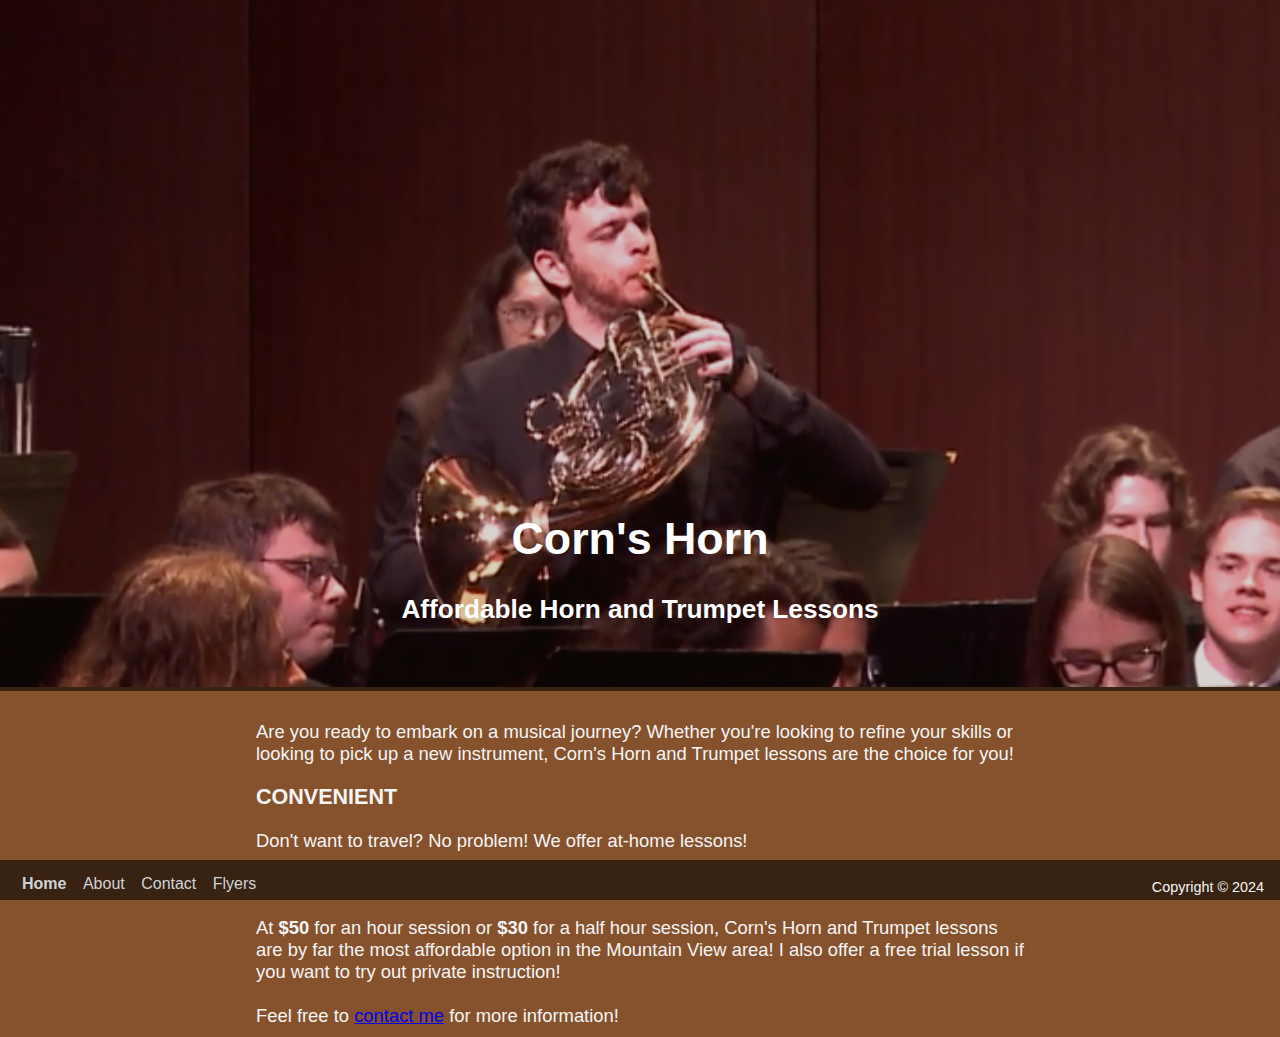
<file: index.html>
<!DOCTYPE html>
<html>
    <head>
        <meta charset="utf-8">
        <meta http-equiv="X-UA-Compatible" content="IE=edge">
        <title>Corn Brass</title>
        <meta name="description" content="French Horn and Trumpet Lessons">
        <meta name="viewport" content="width=device-width, initial-scale=1">
        <link rel="stylesheet" href="index.css">
    </head>
    <body>
        <div class="container center">
            <img class="background-image" src="/action-pic.png" width="100%">
            <div class="bottom">
                <h1>Corn's Horn</h1>
                <h3>Affordable Horn and Trumpet Lessons</h3>    
            </div>
        </div>

        <div class="blurb">
            Are you ready to embark on a musical journey? 
            Whether you're looking to refine your skills or looking to pick up a new instrument, 
            Corn's Horn and Trumpet lessons are the choice for you!
            <h3>CONVENIENT</h3>
            Don't want to travel? No problem! We offer at-home lessons!
            <h3>AFFORDABLE</h3>
            At <b>$50</b> for an hour session or <b>$30</b> for a half hour session, 
            Corn's Horn and Trumpet lessons are by far the most affordable option in the Mountain View area!
            I also offer a free trial lesson if you want to try out private instruction!
            <br><br>
            Feel free to <a href="contact.html">contact me</a> for more information!
        </div>



        <script src="" async defer></script>
    </body>

    <footer>
        <div class="row copyright">
            <div class="footer-menu">
                <a href="index.html"><b>Home</b></a>
                <a href="about.html">About</a>
                <a href="contact.html">Contact</a>
                <a href="flyers.html">Flyers</a>
            </div>
            <p>Copyright &copy; 2024</p>
        </div>
    </footer>
</html>
</file>
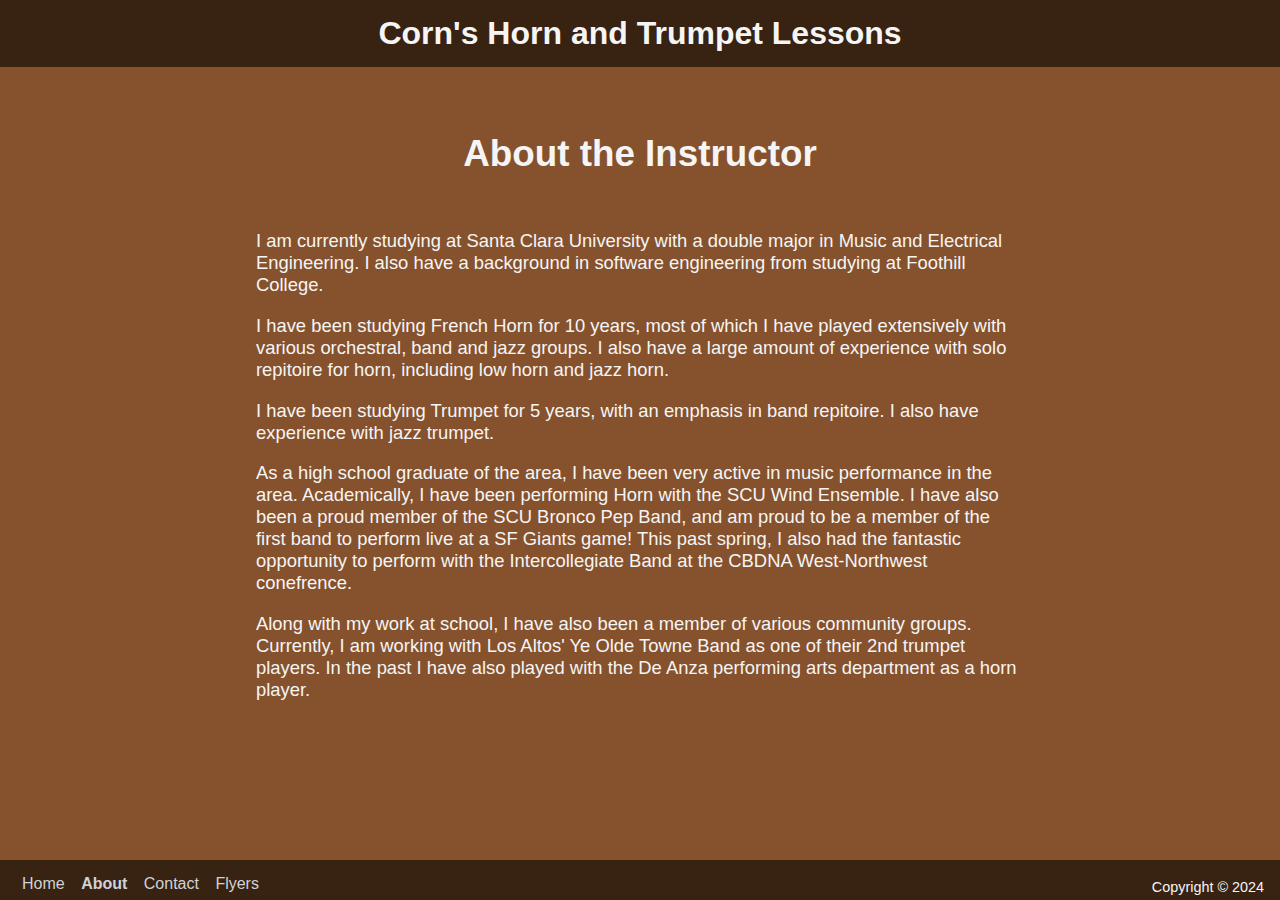
<file: about.html>
<!DOCTYPE html>
<html>

<head>
    <meta charset="utf-8" />
    <meta http-equiv="X-UA-Compatible" content="IE=edge" />
    <title>Corn Brass | About</title>
    <meta name="description" content="French Horn and Trumpet Lessons" />
    <meta name="viewport" content="width=device-width, initial-scale=1" />
    <link rel="stylesheet" href="index.css" />
</head>

<body>
    <h1 class="titlespread">Corn's Horn and Trumpet Lessons</h1>
    <div class="blurb">
        <div class="center">
            <h1>About the Instructor</h1>
        </div>
        <img> 
        <!-- TODO make the image here a pic of me -->
        <!-- School -->
        <p>
            I am currently studying at Santa Clara University with a 
            double major in Music and Electrical Engineering. I also have
            a background in software engineering from studying at Foothill
            College. 
        </p>
        <p>
            I have been studying French Horn for 10 years, most of which I
            have played extensively with various orchestral, band and jazz groups. 
            I also have a large amount of experience with solo repitoire for horn, 
            including low horn and jazz horn. 
        </p>
        <p>
            I have been studying Trumpet for 5 years, with an emphasis in band repitoire. 
            I also have experience with jazz trumpet. 
        </p>
        <!-- current groups -->
        <p>
            As a high school graduate of the area, I have been very active in
            music performance in the area. Academically, I have been performing Horn 
            with the SCU Wind Ensemble. I have also been a proud member of the SCU Bronco
            Pep Band, and am proud to be a member of the first band to perform live at a SF
            Giants game!
            This past spring, I also had the fantastic opportunity to perform with the 
            Intercollegiate Band at the CBDNA West-Northwest conefrence.
        </p>
        <!-- past groups -->
        <p>
            Along with my work at school, I have also been a member of various community groups. 
            Currently, I am working with Los Altos' Ye Olde Towne Band as one of their 2nd trumpet players. 
            In the past I have also played with the De Anza performing arts department as a horn player. 
    
        </p>

    </div>

    <script src="" async defer></script>
</body>

<footer>
    <div class="row copyright">
        <div class="footer-menu">
            <a href="index.html">Home</a>
            <a href="about.html"><b>About</b></a>
            <a href="contact.html">Contact</a>
            <a href="flyers.html">Flyers</a>
        </div>
        <p>Copyright &copy; 2024</p>
    </div>
</footer>

</html>
</file>
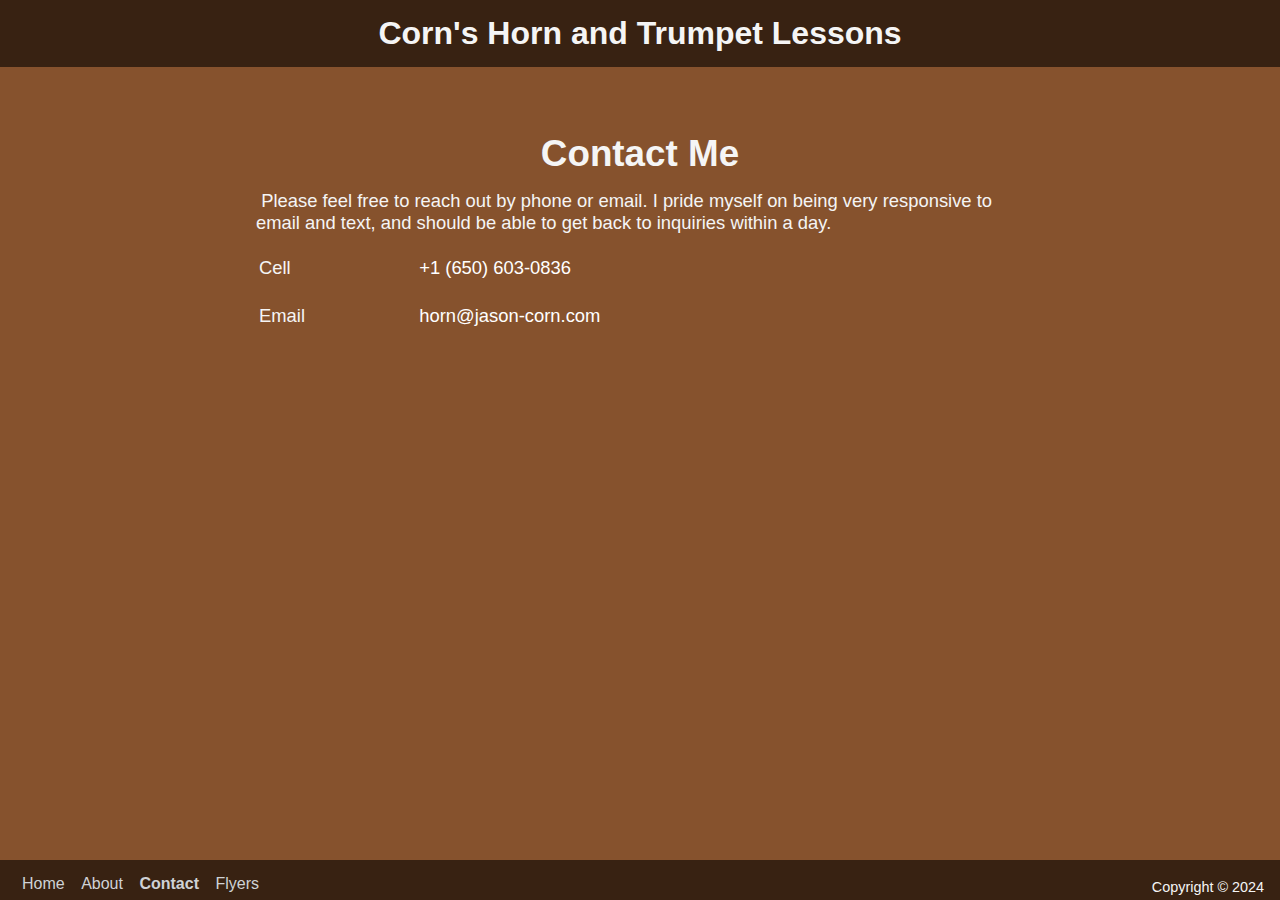
<file: contact.html>
<!DOCTYPE html>
<html>

<head>
    <meta charset="utf-8" />
    <meta http-equiv="X-UA-Compatible" content="IE=edge" />
    <title>Corn Brass | Contact</title>
    <meta name="description" content="French Horn and Trumpet Lessons" />
    <meta name="viewport" content="width=device-width, initial-scale=1" />
    <link rel="stylesheet" href="index.css" />
</head>

<body>
    <h1 class="titlespread">Corn's Horn and Trumpet Lessons</h1>
    <div class="blurb">
        <div class="center">
            <h1>Contact Me</h1>
        </div>
        <img> 
        <!-- TODO pic of my horn on carpet or smth -->
        Please feel free to reach out by phone or email.
        I pride myself on being very responsive to email and text, and should be
        able to get back to inquiries within a day. 
        <br>
        <table>
            <tr>
                <td>Cell<br /><br /></td>
                <td>
                    <a href="tel:16506030836" class="cinfo">+1 (650) 603-0836</a><br /><br />
                </td>
            </tr>
            <tr>
                <td>Email</td>
                <td>
                    <a href="mailto:horn@jason-corn.com" class="cinfo">horn@jason-corn.com</a>
                </td>
            </tr>
        </table>
    </div>

    <script src="" async defer></script>
</body>

<footer>
    <div class="row copyright">
        <div class="footer-menu">
            <a href="index.html">Home</a>
            <a href="about.html">About</a>
            <a href="contact.html"><b>Contact</b></a>
            <a href="flyers.html">Flyers</a>
        </div>
        <p>Copyright &copy; 2024</p>
    </div>
</footer>

</html>
</file>
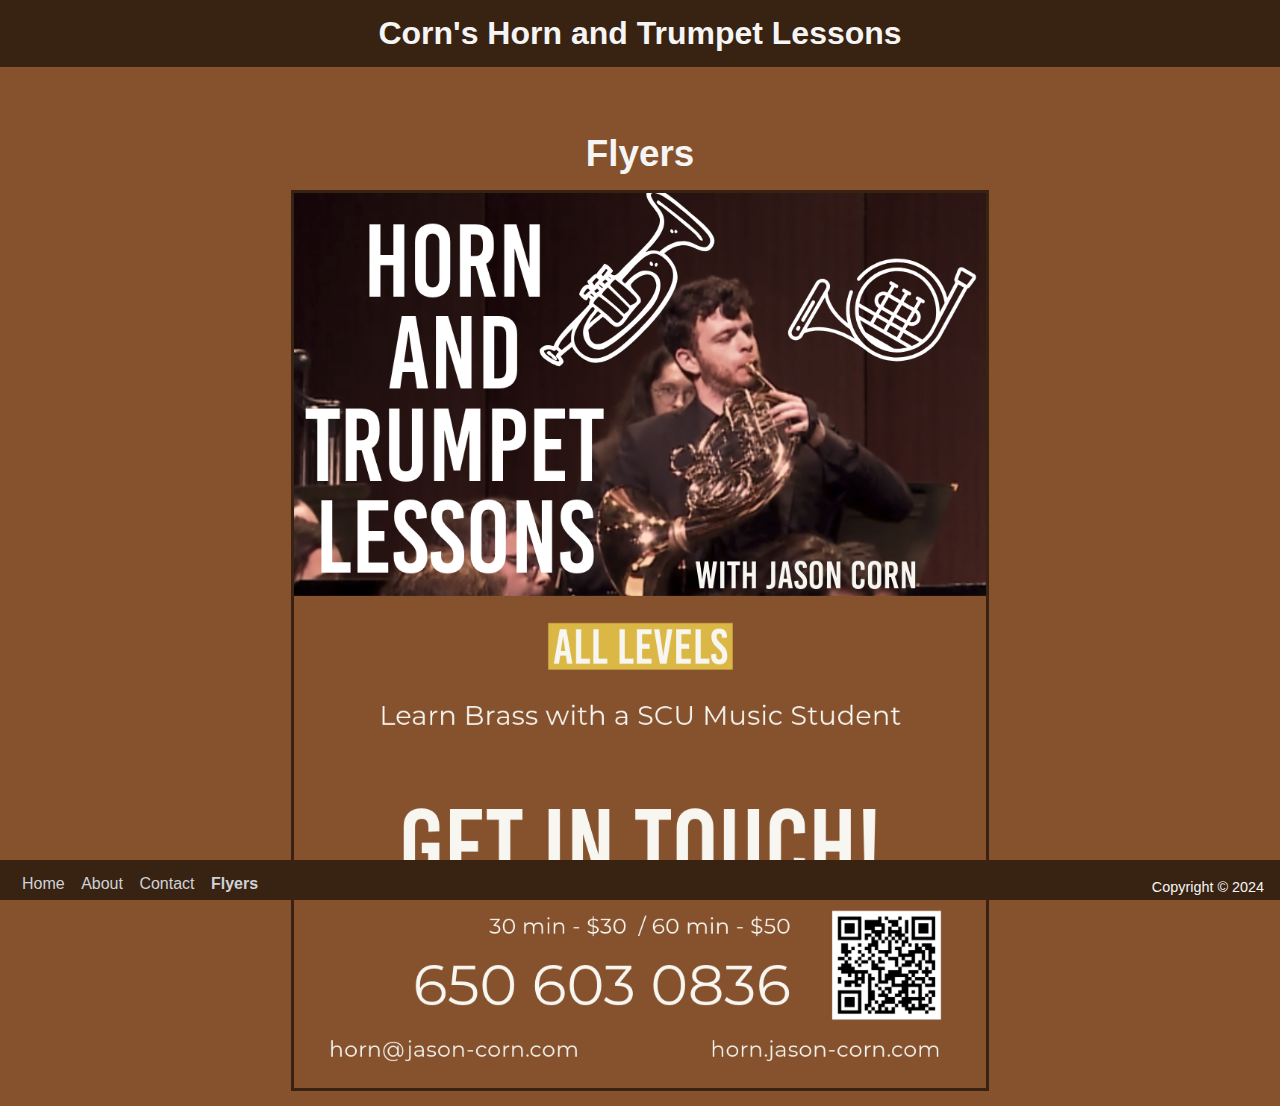
<file: flyers.html>
<!DOCTYPE html>
<html>

<head>
    <meta charset="utf-8" />
    <meta http-equiv="X-UA-Compatible" content="IE=edge" />
    <title>Corn Brass | Flyers</title>
    <meta name="description" content="French Horn and Trumpet Lessons" />
    <meta name="viewport" content="width=device-width, initial-scale=1" />
    <link rel="stylesheet" href="index.css" />
</head>

<body>
    <h1 class="titlespread">Corn's Horn and Trumpet Lessons</h1>
    <div class="blurb center">
        <h1>Flyers</h1>
        <a href="flyer1.pdf" class=""><img src="flyer1preview.png" class="pdfpreview"></a>
    </div>

    <script src="" async defer></script>
</body>

<footer>
    <div class="row copyright">
        <div class="footer-menu">
            <a href="index.html">Home</a>
            <a href="about.html">About</a>
            <a href="contact.html">Contact</a>
            <a href="flyers.html"><b>Flyers</b></a>
        </div>
        <p>Copyright &copy; 2024</p>
    </div>
</footer>

</html>
</file>
<file: index.css>
body {
    padding: 0;
    margin: 0;
    height: 100%;
    background-color: #86522d;
    font-family: sans-serif;
    color: whitesmoke;
}

div.center {
    text-align: center;
}

footer {
    background-color: #382212;
    height: 40px; 
    position: fixed; 
    bottom:0%;
    width:100%; 
    opacity: 1;    padding-right: 2%;
}

.copyright {
    padding: 0.3em 1em;
}

.footer-menu {
    float: left;
    margin-top: 10px;
}

.footer-menu a {
    color: #cfd2d6;
    padding: 6px;
    text-decoration: none;
}

.footer-menu a:hover,
.social i:hover {
    color: #c7940a;
}

.copyright p {
    font-size: 0.9em;
    text-align: right;
}

.container {
    position: relative;
    text-align: center;
    color: white;
    background-color: #382212;
}


.bottom {
    position: absolute;
    bottom: 5px;
    left: 50%;
    transform: translate(-50%, -20%);
    font-size: 140%
} 

.background-image {
    opacity: 0.8;
}

.blurb {
    width: 60%;
    padding-top: 30px;
    padding-bottom: 10px;
    padding-left: 20%;
    padding-right: 20%;
    justify-content: left;
    font-size: 115%;
    overflow-wrap: normal;
    line-height: 120%;
}

.cinfo {
    text-decoration: none; 
    color:white
}

table {

    
    width: 100%;
    padding-top: 20px;
}

.titlespread {
    margin-top: 0;
    padding-top: 15px;
    padding-bottom: 15px;
    text-align: center;
    top: 0px;
    justify-content: center;
    background-color: #382212;

}

.pdfpreview {
    width: 90%;
    border: #382212;
    border-style: solid;

}
</file>
